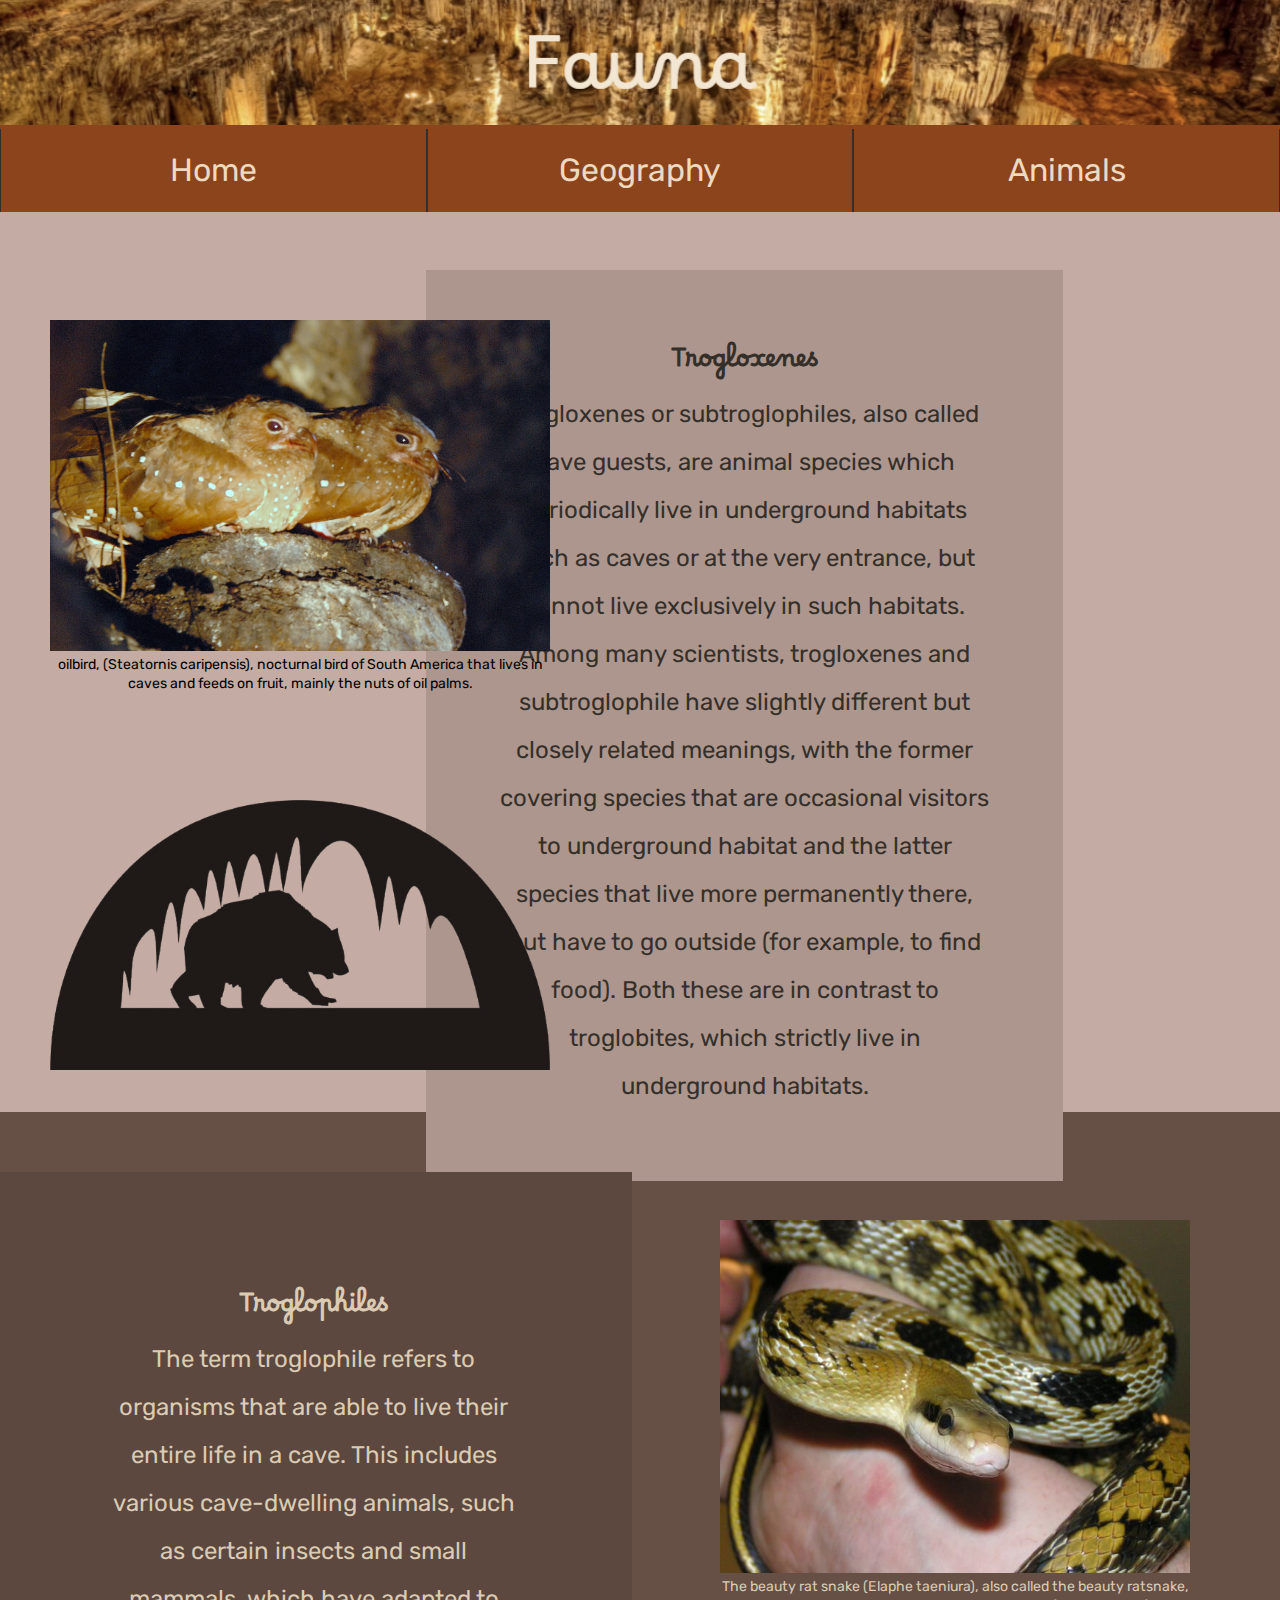
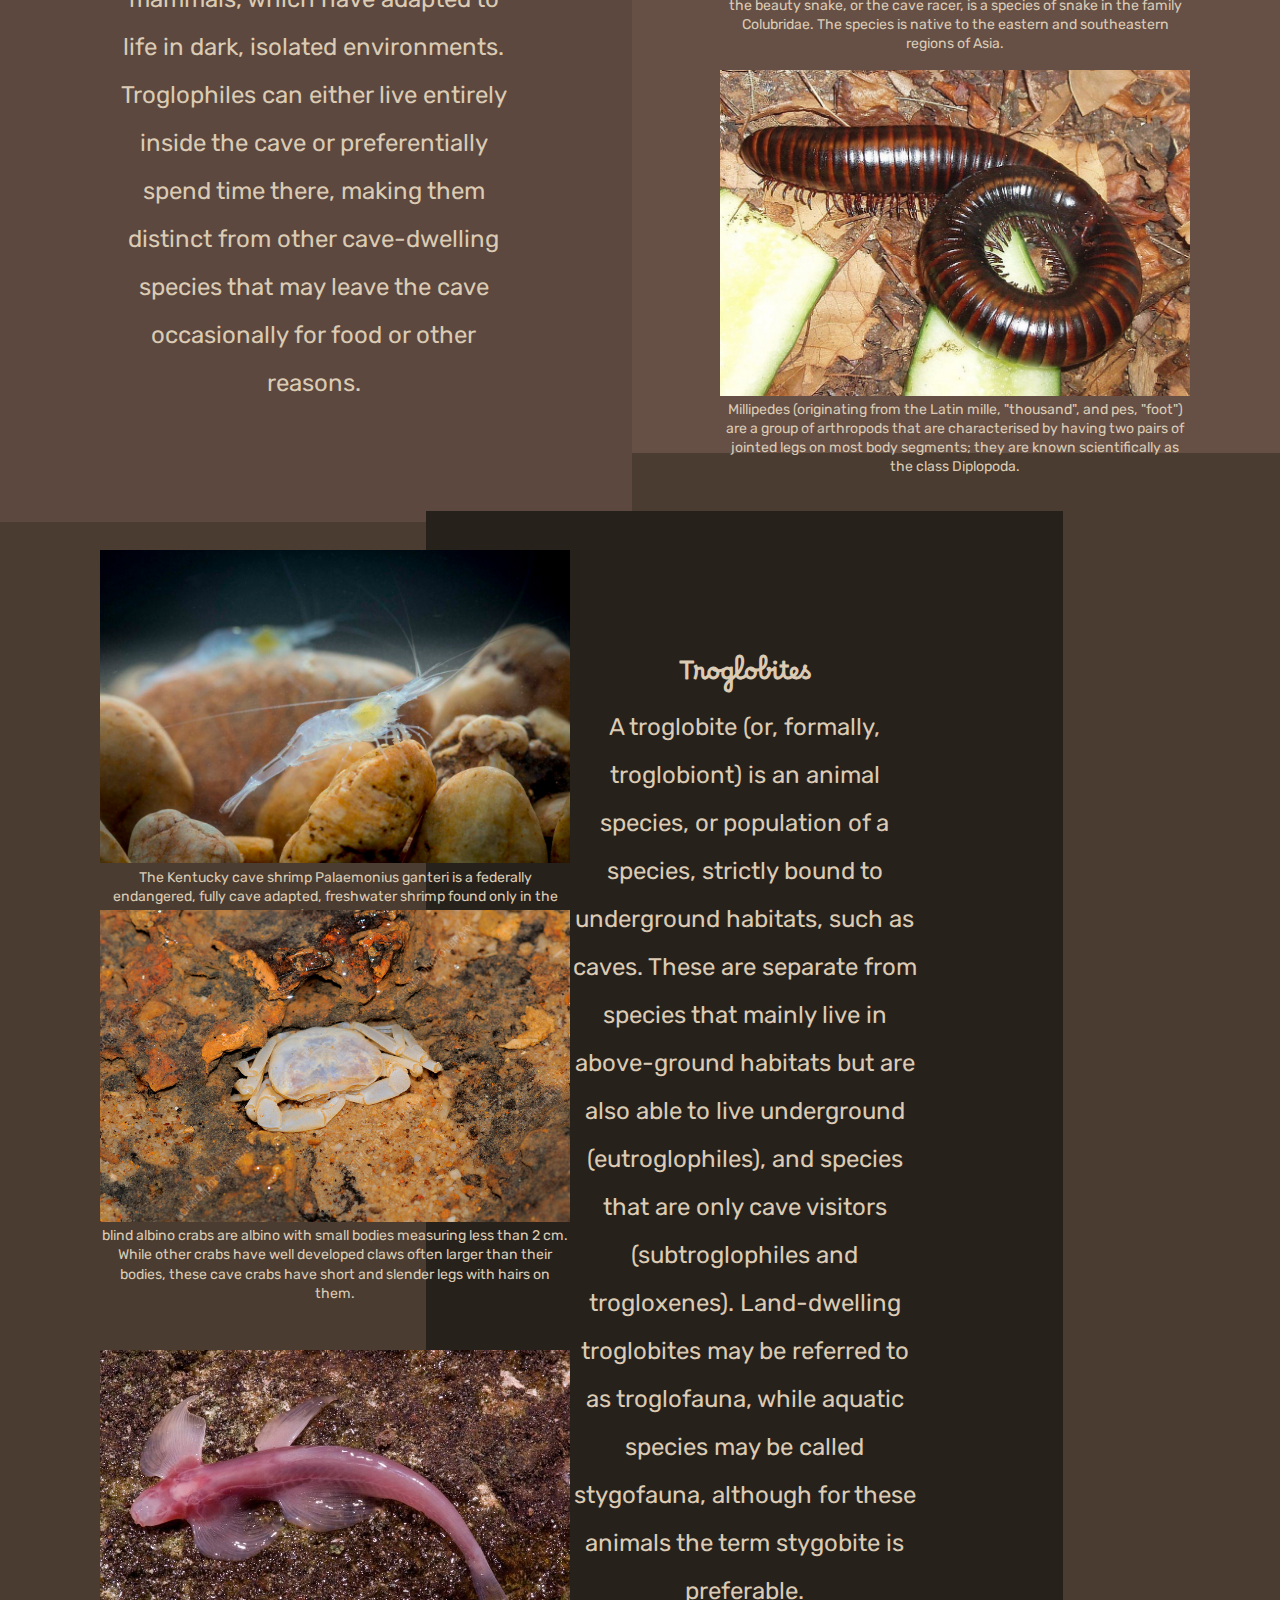
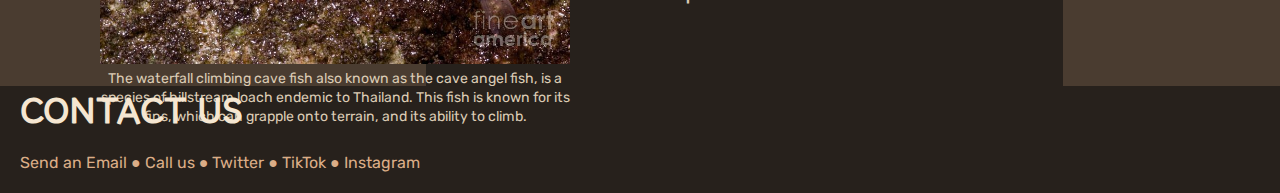
<file: html/animals.html>
<!DOCTYPE html>
<html lang="en">
<head>
    <meta charset="UTF-8">
    <meta name="viewport" content="width=device-width, initial-scale=1.0">
    <title>Cave Animals</title>
    <link rel="preconnect" href="https://fonts.googleapis.com">
    <link rel="preconnect" href="https://fonts.gstatic.com" crossorigin>
    <link href="https://fonts.googleapis.com/css2?family=Borel&family=Noto+Serif:ital,wght@0,100..900;1,100..900&family=Rubik:ital,wght@0,300..900;1,300..900&display=swap" rel="stylesheet">
    <link rel="preconnect" href="https://fonts.googleapis.com">
    <link rel="preconnect" href="https://fonts.gstatic.com" crossorigin>
    <link href="https://fonts.googleapis.com/css2?family=Rubik:ital,wght@0,300..900;1,300..900&display=swap" rel="stylesheet">
    <link rel="stylesheet" href="../css/base.css">
    <link rel="stylesheet" href="../css/animals.css">
    <link rel="stylesheet" href="../css/flex.css">
</head>
<body>
    <!-- header contents + navigation -->
    <header>
        <img src="../imgs/Cave_Fauna.png" alt="Cave Logo" id="logoimg">
        <nav id="horizontal">
            <ul>
                <li><a href="../index.html">Home</a></li>
                <li><a href="../html/geography.html">Geography</a></li>
                <li><a href="#">Animals</a></li>
            </ul>
        </nav>
    </header> 
    <!-- contents for the first section -->
    <div id="Xenes"> 
        <div id="text1">
            <h1>Trogloxenes</h1>
            <p>Trogloxenes or subtroglophiles,
                also called cave guests, are animal species which
                periodically live in underground habitats such as caves
                or at the very entrance, but cannot live exclusively in
                such habitats. Among many scientists, trogloxenes and
                subtroglophile have slightly different
                but closely related meanings, with the former
                covering species that are occasional visitors to
                underground habitat and the latter species that live
                more permanently there, but have to go outside
                (for example, to find food). Both these are in contrast
                to troglobites, which strictly live in underground habitats.
            </p>
        </div>
        <figure>
            <div id="oilbird">
                <img src="../imgs/Oilbird.jpg" alt="oilbird"/>
                    <figcaption>oilbird, (Steatornis caripensis), nocturnal bird of South America
                        that lives in caves and feeds on fruit, mainly the nuts of oil palms.
                    </figcaption>
                </div>
        </figure>
        <figure>
            <div id="bear">
                <img src="../imgs/bear.png" alt="bear"/>
            </div>
        </figure>
        <figure>
            <div id="bat">
                <img src="../imgs/Vampire-Bat-Close-Up.jpg" alt="vampire bat"/>
                    <figcaption>Vampire bats, members of the subfamily Desmodontinae, are
                        leaf-nosed bats currently found in Central and South America. Their
                        food source is the blood of other animals, a dietary trait called hematophagy.
                    </figcaption>
                </div>
        </figure>
        <figure>
            <div id="mander">
                <img src="../imgs/cave_salamander.jpg" alt="cave salamander"/>
                    <figcaption>The cave salamander, also known as the spotted-tail salamander, is a species of brook salamander in the family Plethodontidae.
                        It is well-known for living in and around caves in the southeast United States.
                    </figcaption>
                </div>
        </figure>
    </div>
    <!-- contents for the second section -->
    <div id="Philes">
        <div id="text2">
            <h1>Troglophiles</h1>
            <p>The term troglophile refers to organisms that are able to live
                their entire life in a cave. This includes various cave-dwelling
                animals, such as certain insects and small mammals, which have adapted
                to life in dark, isolated environments. Troglophiles can either live
                entirely inside the cave or preferentially spend time there, making them distinct
                from other cave-dwelling species that may leave the cave occasionally for food or other reasons.
            </p>
        </div>
        <figure>
            <div id="racer">
                <img src="../imgs/cave_racer.jpg" alt="cave racer">
                <figcaption>The beauty rat snake (Elaphe taeniura), also called the beauty ratsnake,
                    the beauty snake, or the cave racer, is a species of snake in the family Colubridae.
                    The species is native to the eastern and southeastern regions of Asia.
                </figcaption>
            </div>
        </figure>
        <figure>
            <div id="spider">
                <img src="../imgs/spider_colony.jpg" alt="spider colony">
                <figcaption>The colonial spider web in Sulfur Cave, is home to a mixed colony of Tegenaria domestica
                    and Prinerigone vagans. The swarm of adult chironomids is visible near the cave stream.
                </figcaption>
            </div>
        </figure>
        <figure>
            <div id="pede">
                <img src="../imgs/cave_millipede.jpg" alt="cave millipede">
                <figcaption>Millipedes (originating from the Latin mille, "thousand", and pes, "foot")
                    are a group of arthropods that are characterised by having two pairs of
                    jointed legs on most body segments; they are known scientifically
                    as the class Diplopoda.
                </figcaption>
            </div>
        </figure>
        <figure>
            <div id="scorpion">
                <img src="../imgs/spseudoscorpion.jpg" alt="spuedoscorpion">
                <figcaption>Pseudoscorpions, also known as false scorpions or book scorpions,
                    are small, scorpion-like arachnids belonging
                    to the order Pseudoscorpiones, also known as Pseudoscorpionida or Chelonethida.
                </figcaption>
            </div>
        </figure>
    </div>
    <!-- contents for the third section -->
    <div id="Bites">
        <div id="text3">
            <h1>Troglobites</h1>
            <p>A troglobite (or, formally, troglobiont) is an animal species,
                or population of a species, strictly bound to underground habitats,
                such as caves. These are separate from species that mainly live in above-ground
                habitats but are also able to live underground (eutroglophiles), and species
                that are only cave visitors (subtroglophiles and trogloxenes). Land-dwelling
                troglobites may be referred to as troglofauna, while aquatic species may be called
                stygofauna, although for these animals the term stygobite is preferable.
            </p>
        </div>
        <figure>
            <div id="shrimp">
                <img src="../imgs/cave_shrimp.jpg" alt="cave shrimp">
                <figcaption>The Kentucky cave shrimp Palaemonius ganteri is a
                    federally endangered, fully cave adapted,
                    freshwater shrimp found only in the
                    immediate vicinity of Mammoth Cave National Park.
                </figcaption>
            </div>
        </figure>
        <figure>
            <div id="crab">
                <img src="../imgs/cave_crab.jpg" alt="cave crab">
                <figcaption>blind albino crabs are albino with small bodies measuring less than 2 cm.
                    While other crabs have well developed claws often larger than their bodies,
                    these cave crabs have short and slender legs with hairs on them.
                </figcaption>
            </div>
        </figure>
        <figure>
            <div id="fish">
                <img src="../imgs/cave_angel_fish.jpg" alt="cave angelfish">
                <figcaption>The waterfall climbing cave fish also known
                    as the cave angel fish, is a species of hillstream loach endemic
                    to Thailand. This fish is known for its fins, which can grapple onto terrain, and its ability to climb.
                </figcaption>
            </div>
        </figure>
        <figure>
            <div id="velvet">
                <img src="../imgs/cave_velvet_worm.jpg" alt="velvet worm">
                <figcaption>Peripatopsis alba, the white cave velvet worm, is a species of
                    velvet worm in the family Peripatopsidae. This species
                    is notable as one of only two species of velvet worm known to be troglobitic.
                </figcaption>
            </div>
        </figure>
        <figure>
            <div id="olm">
                <img src="../imgs/olm.jpg" alt="olm">
                <figcaption>The olm or proteus (Proteus anguinus) is an aquatic salamander which is
                    the only species in the genus Proteus of the family
                    Proteidae and the only exclusively cave-dwelling chordate species found in Europe.
                </figcaption>
            </div>
        </figure>
    </div>
    <!-- footer comments -->
<footer>
        <h1>CONTACT US</h1>
        <a href="mailto:caveanimalsorg@email.com">Send an Email</a>
        <p> &#9679;</p>
        <a href="tel:+1 4245849274">Call us</a>
        <p> &#9679;</p>
        <a href="x.com/caveanimalsorg">Twitter</a>
        <p> &#9679;</p>
        <a href="tiktok.com/caveanimalsorg">TikTok</a>
        <p> &#9679;</p>
        <a href="instagram.com/caveanimalsorg">Instagram</a>
    </footer>
</body>
</html>
</file>
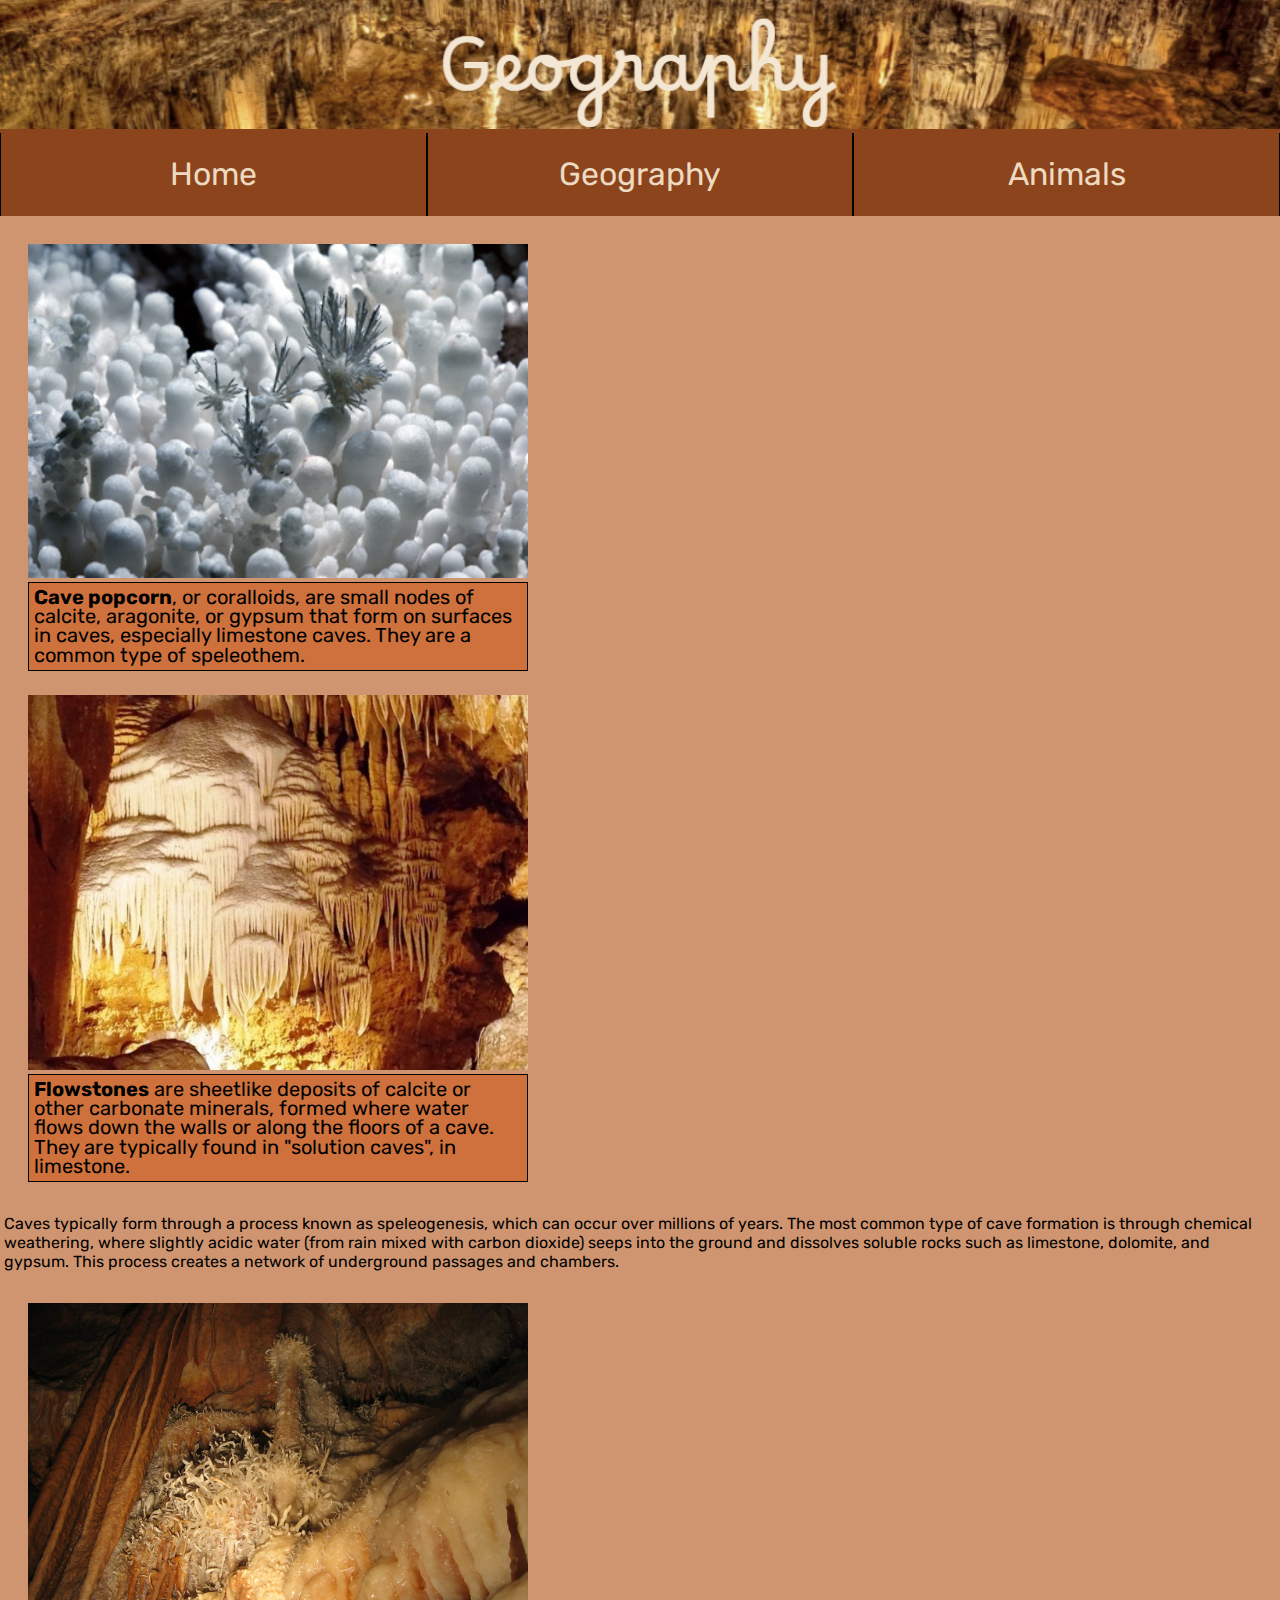
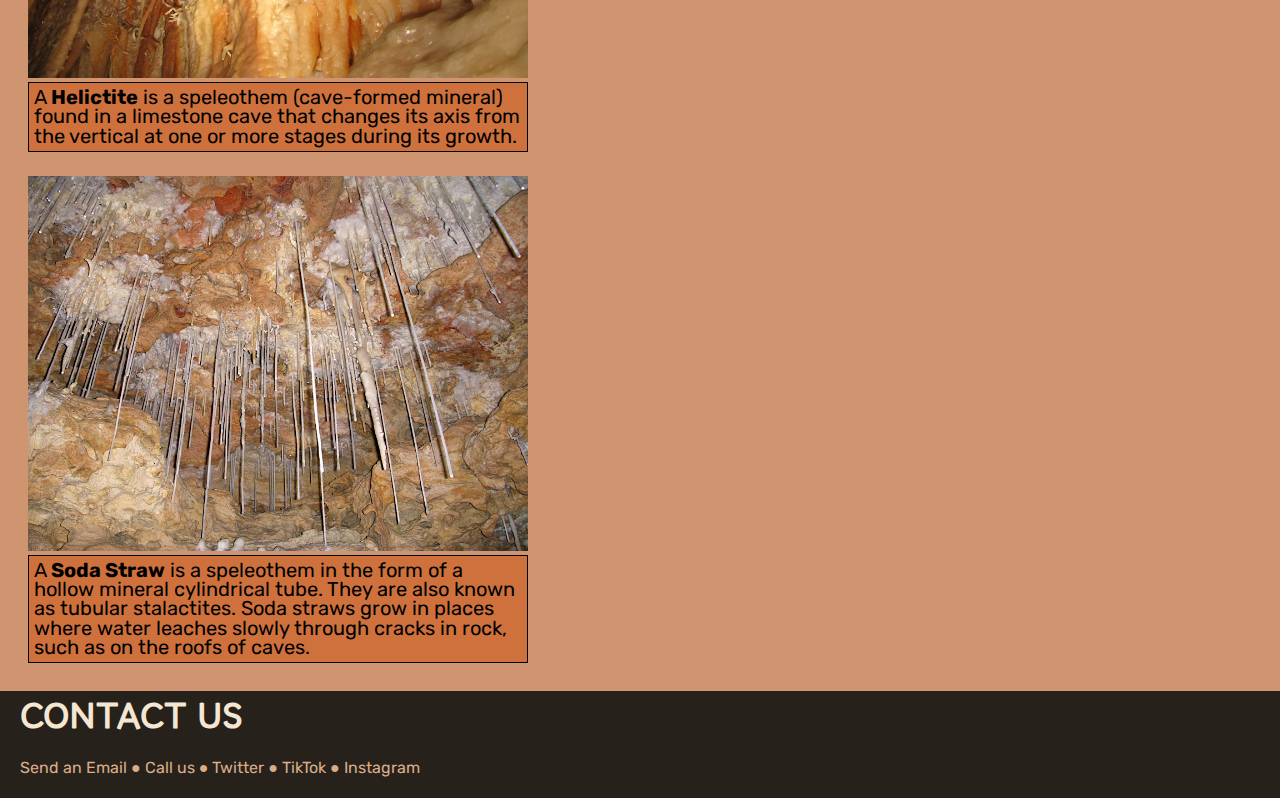
<file: html/geography.html>
<!DOCTYPE html>
<html lang="en">
<head>
    <meta charset="UTF-8">
    <meta name="viewport" content="width=device-width, initial-scale=1.0">
    <title>Cave Geography</title>
    <link rel="preconnect" href="https://fonts.googleapis.com">
    <link rel="preconnect" href="https://fonts.gstatic.com" crossorigin>
    <link href="https://fonts.googleapis.com/css2?family=Borel&family=Noto+Serif:ital,wght@0,100..900;1,100..900&family=Rubik:ital,wght@0,300..900;1,300..900&display=swap" rel="stylesheet">
    <link rel="preconnect" href="https://fonts.googleapis.com">
    <link rel="preconnect" href="https://fonts.gstatic.com" crossorigin>
    <link href="https://fonts.googleapis.com/css2?family=Rubik:ital,wght@0,300..900;1,300..900&display=swap" rel="stylesheet">
    <link rel="stylesheet" href="../css/base.css">
    <link rel="stylesheet" href="../css/geo.css">
    <link rel="stylesheet" href="../css/flex.css">
</head>
<body>
    <!-- header contents + navigation -->
    <header>
        <img src="../imgs/Cave_Geography.png" alt="Cave Logo" id="logoimg">
        <nav class="horizontal">
            <ul>
                <li><a href="../index.html">Home</a></li>
                <li><a href="#">Geography</a></li>
                <li><a href="./animals.html">Animals</a></li>
            </ul>
        </nav>
    </header>
    <!-- left section contents -->
    <section id="secOneGeo">
        <figure>
            <img src="../imgs/cave_popcorn.jpg" alt=""> <!-- Top Left geography image-->
            <figcaption><strong>Cave popcorn</strong>, or coralloids, are small nodes of calcite, aragonite, or gypsum that form on surfaces in caves,
                especially limestone caves. They are a common type of speleothem.
            </figcaption>
        </figure>

        <figure >
            <img src="../imgs/flowstone.jpg" alt=""> <!-- Bottom Left geography image-->
            <figcaption><strong>Flowstones</strong> are sheetlike deposits of calcite or other carbonate 
                minerals, formed where water flows down the walls or along the 
                floors of a cave. They are typically found in "solution caves", in limestone.</figcaption>
        </figure>
        
    </section>
    <!-- center box text -->
    <section id="secTwoGeo"> <p>Caves typically form through a process known as speleogenesis, which can occur over millions of years. The most common type of cave formation is through chemical weathering, where slightly acidic water (from rain mixed with carbon dioxide) seeps into the ground and dissolves soluble rocks such as limestone, dolomite, and gypsum. This process creates a network of underground passages and chambers.</p> </section>
    <!-- right section contents -->
    <section id="secThreeGeo">
    
        <figure>
            <img src="../imgs/helictite.jpg" alt=""> <!-- Top Right geography image-->
            <figcaption>A <strong>Helictite</strong> is a speleothem (cave-formed mineral) found in a limestone cave that changes its
                axis from the vertical at one or more stages during its growth.
            </figcaption>
        </figure>

        <figure>
            <img src="../imgs/Soda_Straws.png" alt=""> <!-- Bottom Right geography image-->
            <figcaption>A <strong>Soda Straw</strong> is a speleothem in the form of a hollow mineral cylindrical tube. They are also known as tubular stalactites. Soda straws grow in places where water leaches slowly through cracks in rock, such as on the roofs of caves.
            </figcaption>
        </figure>
    </section>
    <!-- footer contents -->
    <footer>
        <h1>CONTACT US</h1>
        <a href="mailto:caveanimalsorg@email.com">Send an Email</a>
        <p> &#9679;</p>
        <a href="tel:+1 4245849274">Call us</a>
        <p> &#9679;</p>
        <a href="x.com/caveanimalsorg">Twitter</a>
        <p> &#9679;</p>
        <a href="tiktok.com/caveanimalsorg">TikTok</a>
        <p> &#9679;</p>
        <a href="instagram.com/caveanimalsorg">Instagram</a>
    </footer>
</body>
</html>
</file>
<file: css/base.css>
article, aside, figcaption, figure,
footer, header, main, nav, section { 
   display: block;
}

address, article, aside, blockquote, body, cite, 
div, dl, dt, dd, em, figcaption, figure, footer, 
h1, h2, h3, h4, h5, h6, header, html, img, 
li, main, nav, nav a, ol, p, section, span, ul,
table, tr, td, th, col, colgroup {
   margin: 0;
   padding: 0;
   border: 0;
   font-size: 100%;
   background: transparent;
   -webkit-box-sizing: border-box;
   -moz-box-sizing: border-box;
   box-sizing: border-box;  
}

body {
   line-height: 1.2em;
}

ul, ol {
   list-style: none;
}

nav ul {
   list-style: none;
   list-style-image: none;
}

nav a {
   text-decoration: none;
}
</file>
<file: css/animals.css>
/* html styles */
html{
    background: #CF9570;
    margin: 0;
    padding: 0;
}
h1 {
    font-size: 1em;
    font-family: Borel;
}
p, figcaption {
    font-family: Rubik;
}
figcaption {
    font-size: .88em;
}

/* header */
/* sets the header image width to 100% of the screen*/
header img {
    width: 100%;
    height: auto;
    margin: 0;
    padding: 0;
}
/* changes the navigation button colors */
header{
    margin: 0;
    padding: 0;
    background-color: #8c441c;
}
/* Navigation */

#horizontal ul{
    list-style-type: none;
    padding: 0em;
    margin: 0em;
    overflow: hidden;
}

#horizontal a{
    background-color: #8c441c;
    color: #eddac0;
    text-decoration: none;
    padding: 1em;
    display: block;
    text-align: center;
    font-size: 2em;
    border-left: .06em solid #352F2A;
    border-right: .06em solid #352F2A;
    font-family: Rubik;
}
#horizontal li{
    float: left;
    width: 33.333%;
    margin: 0;
    padding: 0;
}

/* Trogloxene styles */
#Xenes {
    background-color: #c4aca4ff;
    width: 100%;
    padding: 20px;
    height: 100vh;
}
/* sets the position and text styles of the first sections text */
#text1 {
    font-size: 1.5em;
    line-height: 2;
    width: 637px;
    position: absolute;
    left: 33.3%;
    top: 30%;
    text-align: center;
    display: inline-block;
    background-color: #ad968eff;
    padding: 71.5px;
    color: #352F2A;
}
/* sets the position and size */
#oilbird {
    position: absolute;
    left: 50px;
    top: 320px;
    width: 500px;
    text-align: center;
        img {
        width: 500px;
    }
}
/* sets the position and size */
#bear {
    position: absolute;
    left: 50px;
    top: 800px;
    text-align: center;
        img {
        width: 500px;
    }
}
/* sets the position and size */
#mander {
    position: absolute;
    left: 1350px;
    top: 320px;
    width: 470px;
        img {
        width: 470px;
    }
}
/* sets the position and size */
#bat {
    position: absolute;
    left: 1350px;
    top: 740px;
    width: 470px;
    text-align: center;
        img {
        width: 400px;
        height: auto;
    }
}
/* Troglophiles styles */
#Philes {
    background-color: rgb(102, 80, 70);
    width: 100%;
    padding: 20px;
    height: 104.5vh;
    color: #DBCBB4;
}
/* sets the position and text styles of the second sections text */
#text2 {
    font-size: 1.5em;
    line-height: 2;
    width: 637px;
    position: absolute;
    left: -5px;
    top: 130.2%;
    text-align: center;
    display: inline-block;
    background-color: rgb(92, 72, 62);
    padding: 115px;
    color: #DBCBB4;
    
}
/* sets the position and size */
#racer {
    position: absolute;
    left: 720px;
    top: 1220px;
    width: 470px;
    text-align: center;
        img {
        width: 470px;
    }
}
/* sets the position and size */
#spider {
    position: absolute;
    left: 1350px;
    top: 1220px;
    width: 470px;
    text-align: center;
        img {
        width: 470px;
    }
}
/* sets the position and size */
#scorpion {
    position: absolute;
    left: 1350px;
    top: 1670px;
    width: 470px;
    text-align: center;
        img {
        width: 470px;
    }
}
/* sets the position and size */
#pede {
    position: absolute;
    left: 720px;
    top: 1670px;
    width: 470px;
    text-align: center;
        img {
        width: 470px;
    }
}
/* Troglobite styles */
#Bites {
    background-color: #4a3c30ff;
    width: 100%;
    padding: 20px;
    height: 137vh;
    color: #DBCBB4;
}
/* sets the position and text styles of the third sections text */
#text3 {
    font-size: 1.5em;
    line-height: 2;
    width: 637px;
    position: absolute;
    left: 33.3%;
    top: 234.5%;
    text-align: center;
    display: inline-block;
    background-color: rgb(39, 33, 28);
    padding: 144px;
    color: #DBCBB4;
}
/* sets the position and size */
#shrimp {
    position: absolute;
    top: 2150px;
    left: 100px;
    width: 470px;
    text-align: center;
        img {
        width: 470px;
    }
}
/* sets the position and size */
#crab {
    position: absolute;
    left: 100px;
    top: 2510px;
    width: 470px;
    text-align: center;
        img {
        width: 470px;
    }
}
/* sets the position and size */
#fish {
    position: absolute;
    left: 100px;
    top: 2950px;
    width: 470px;
    text-align: center;
        img {
        width: 470px;
    }
}
#velvet{
    position: absolute;
    top: 2300px;
    left: 1350px;
    width: 500px;
    text-align: center;
        img {
        width: 500px;
    }
}
/* sets the position and size */
#olm {
    position: absolute;
    left: 1350px;
    top: 2850px;
    width: 470px;
    text-align: center;
        img {
        width: 470px;
    }
}

/* Footer Styles */

/* sets footer color*/
footer {
    background-color: rgb(39, 33, 28);
    display: block;
    height: 4em;
    padding: 1.25em;
    clear: both;
    height: auto;
    flex: 0 0 50px;
    margin-top: auto;

}

/* sets text color for footer */
footer a{
    text-decoration: none;
    color: rgb(219, 173, 135);
    font-family: Rubik;
}
/* changes the color when text is hovered over */
footer a:hover {
    text-decoration: underline;
    color: rgba(255, 124, 2, 0.801);
}
/* sets the main footer text color and size */
footer h1 {
    color: #f5e6d1;
    font-size: 2.2em;
    position: sticky;
    line-height: 1em;
    margin-bottom: .35em;

}
/* sets the font color and font for the footer */
footer p{
    color: rgb(219, 173, 135);
    display: inline;
    font-family: Rubik;
}
</file>
<file: css/flex.css>
/* Design for iPhone 14 Pro Max */
@media only screen and (max-width: 480px) {

    html, body {
        overflow-x: hidden;
    }

    /* Nav Styles */
    .horizontal li {
        float: none;
        width: 100%;
        border-bottom: 0.06em solid #352F2A;
    }

    .horizontal a {
        font-size: 1.5em;
        padding: 0.7em;
        border-left: none;
        border-right: none;
    }

    /* Footer Styles */
    footer {
        height: auto;
        padding: 1em;
        text-align: center;
    }

    footer h1 {
        font-size: 1.5em;
        margin-bottom: 0.5em;
        line-height: 1.2em;
        position: static;
    }

    footer a {
        display: block;
        padding: 0.2em 0;
        font-size: 1em;
    }

    footer a {
        display: block;
        padding: 0.2em 0;
        font-size: 1em;
    }

    /* INDEX Styles */

    #secOne {
        width: 100%;
        float: none;
        margin: 0;
        display: block;
        position: static;
    }

    #secTwo {
        width: 100%;
        float: none;
        margin: 0;
        display: block;
        position: static;
    }

    #secThree {
        width: 100%;
        float: none;
        margin: 0;
        display: block;
        position: static;
    }

    #secOne img {
        width: 100%;
        height: auto;
        margin: 0;
    }

    /* Form Styles */
    form#caveSurvey {
        flex-direction: column;
    }

    form#caveSurvey > fieldset {
        width: auto;
        margin: 10px;
        padding: 15px;
        font-size: 1em;
    }

    .formRow {
        display: flex;
        flex-direction: column;
        align-items: flex-start;
    }

    .formRow label {
        margin-bottom: 5px;
        line-height: 1.5em;
    }

    #rangeBox {
        width: 80%;
        margin: 0.5em 0;
    }

    textarea#addThings {
        width: 95%;
        box-sizing: border-box;
    }

    #secTwo {
        padding: 1em;
        font-size: 1.2em;
        height: auto;
    }

    video#caveVid {
        width: 100%;
        height: auto;
        margin: 0;
        padding: 0;
        float: none;
    }


    /* Geography Styles */

    #secOneGeo {
        width: 100%;
        float: none;
        margin: 0;
        position: static;
    }

    #secTwoGeo {
        padding: 1em;
        font-size: 1.2em;
        height: auto;
        width: 100%;
        float: none;
        margin: 0;
        position: static;
    }

    #secThreeGeo {
        width: 100%;
        float: none;
        margin: 0;
        position: static;
    }

    figure {
        margin: 1em 0.5em;
        text-align: center;
    }

    figure img {
        width: 95%;
        height: auto;
    }

    figcaption {
        width: 95%;
        margin: 0.5em auto;
        font-size: 1em;
        padding: 5px;
        box-sizing: border-box;
    }


    /* Animals Styles */

    #Xenes {
        height: auto;
        padding: 20px 0;
    }

    #Philes {
        height: auto;
        padding: 20px 0;
    }

    #Bites {
        height: auto;
        padding: 20px 0;
    }

    #text1 {
        position: static;
        width: 90%;
        margin: 1em auto;
        padding: 1em;
        font-size: 1.1em;
        line-height: 1.5;
        text-align: left;
    }

    #text2 {
        position: static;
        width: 90%;
        margin: 1em auto;
        padding: 1em;
        font-size: 1.1em;
        line-height: 1.5;
        text-align: left;
    }

    #text3 {
        position: static;
        width: 90%;
        margin: 1em auto;
        padding: 1em;
        font-size: 1.1em;
        line-height: 1.5;
        text-align: left;
    }

    /* Align Images and Figures Inline With Phone */
    #oilbird, #bear, #mander, #bat,
    #racer, #spider, #scorpion, #pede,
    #shrimp, #crab, #fish, #velvet, #olm {
        position: static;
        width: 90%;
        margin: 1em auto;
    }

    #Xenes figure img,
    #Philes figure img,
    #Bites figure img {
        width: 100%;
        height: auto;
    }

    /* Caption Styles */
    #oilbird figcaption, #bat figcaption,
    #racer figcaption, #spider figcaption, #scorpion figcaption, #pede figcaption,
    #shrimp figcaption, #crab figcaption, #fish figcaption,
    #velvet figcaption, #olm figcaption {
        text-align: left;
        padding: 0.5em 0;
    }
}
</file>
<file: css/geo.css>
/* Html */
html{
    background: #cf9570;
    margin: 0;
    padding: 0;
}
html, body {
  height: 100%;
}
h1 {
    font-family: Borel;
}

p {
    font-family: Rubik;
}

/* Sections */
section{
    display: inline-block;
    margin: .3%;
    
}
#secOne{
    float: left;
    width: 33%;
    position: relative;
}
#secTwo{
    font-size: 2em;
    line-height: 1.5em;
    margin: auto;
    width: 33%;
    background-color: #be7f58;
    position: absolute;
    height: 109.8%;
    padding: 2em;
    text-align: center;
}
#secThree{
    float: right;
    
}
/* header */
header img {
    width: 100%;
    height: auto;
    margin: 0;
    padding: 0;
}
header{
    margin: 0;
    padding: 0;
    background-color: #8c441c;
}
/* Navigation */

.horizontal ul{
    list-style-type: none;
    padding: 0em;
    margin: 0em;
    overflow: hidden;
}

.horizontal a{
    background-color: #8c441c;
    color: #eddac0;
    text-decoration: none;
    padding: 1em;
    display: block;
    text-align: center;
    font-size: 2em;
    border-left: .06em solid #000;
    border-right: .06em solid #000;
    font-family: Rubik;
}
.horizontal li{
    float: left;
    width: 33.333%;
    margin: 0;
    padding: 0;
}
/* Figure*/
figure{
    margin: 1.5em;
}
 figure img{
 clear: both;
}

figure img{
    width: 31.25em;
    height: auto;
}


figcaption{
    border: 1px solid #000;
    background-color: #cf713d;
    margin-bottom: 10px;
    margin-top: 0px;
    padding: 5px;
    font-size: 20px;
    width: 500px;
    font-family: Rubik;
}
/* images */

/* Footer */


footer {
    background-color: rgb(39, 33, 28);
    display: block;
    height: 4em;
    padding: 1.25em;
    clear: both;
    height: auto;
    flex: 0 0 50px;
  margin-top: auto;
}

footer a{
    text-decoration: none;
    color: rgb(219, 173, 135);
    font-family: Rubik;
}

footer a:hover {
    text-decoration: underline;
    color: rgba(255, 124, 2, 0.801);
}
footer h1 {
    color: #f5e6d1;
    font-size: 2.2em;
    position: sticky;
    line-height: 1em;
    margin-bottom: .35em;
    font-family: Borel;
}
footer p{
    color: rgb(219, 173, 135);
    display: inline;
}
</file>
